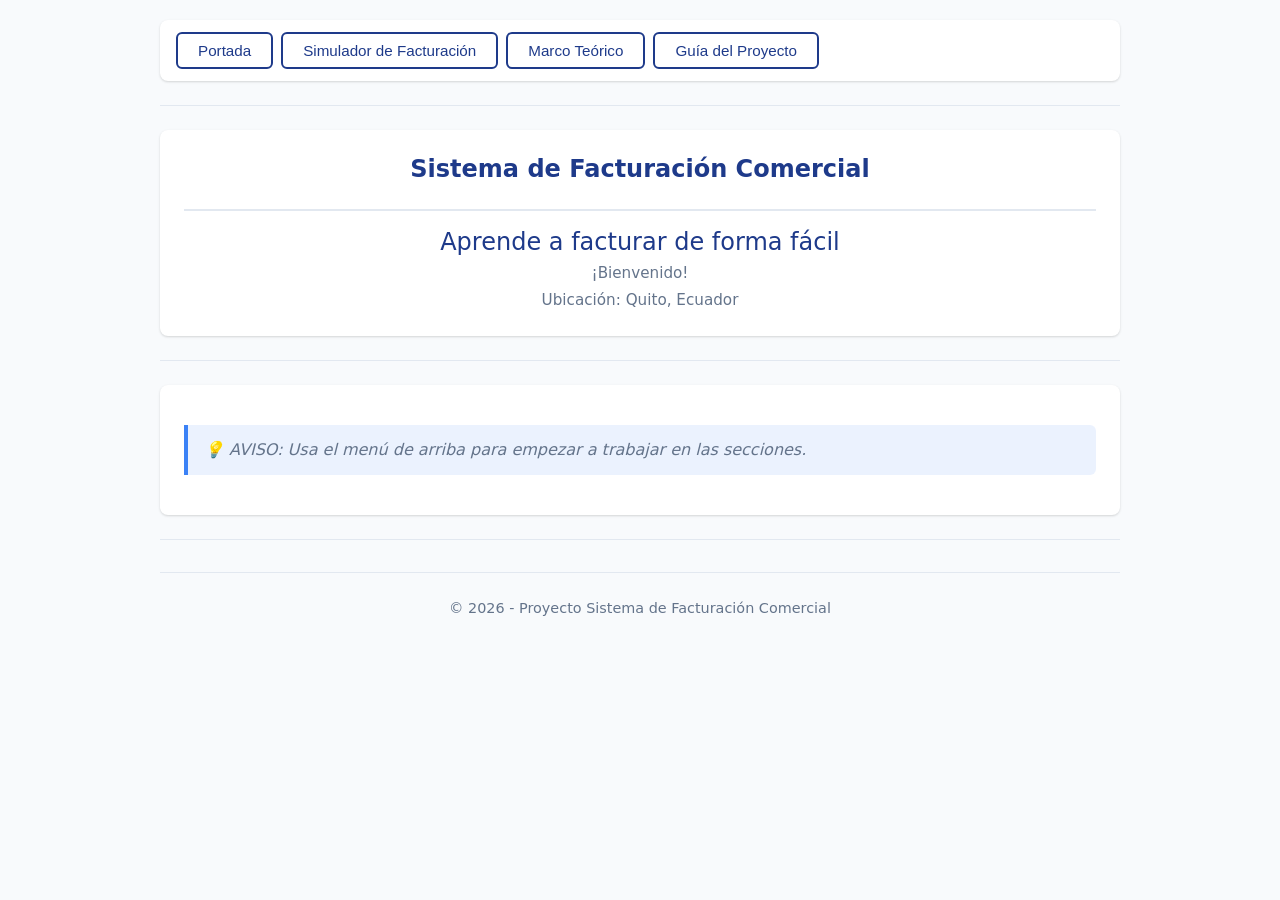
<file: lab/index.html>
<!-- index.html -->
<!DOCTYPE html>
<html lang="es">
    <head>
        <meta charset="UTF-8">
        <title>Portada - Sistema de Facturación Comercial</title>
        <link rel="stylesheet" href="styles.css">
    </head>
    <body>
        <!-- Este menú se repite en todas las páginas para poder movernos entre ellas -->
        <nav>
            <a href="index.html"><button>Portada</button></a>
            <a href="01-facturacion/01-facturacion.html"><button>Simulador de Facturación</button></a>
            <a href="02-marcoTeorico/02-marcoTeorico.html"><button>Marco Teórico</button></a>
            <a href="03-guia/03-guia.html"><button>Guía del Proyecto</button></a>
        </nav>
        <hr> <!-- Línea divisoria -->

        <!-- ==================== ENCABEZADO DE BIENVENIDA ==================== -->
        <header>
            <h1>Sistema de Facturación Comercial</h1>
            <h3>
                Aprende a facturar de forma fácil
                <span class="subtitulo-home">¡Bienvenido!</span>
            </h3>
            <p>Ubicación: Quito, Ecuador</p>
        </header>
        <hr>

        <!-- ==================== CONTENIDO PRINCIPAL (RESUMEN) ==================== -->
        <main>
            <p><em>💡 AVISO: Usa el menú de arriba para empezar a trabajar en las secciones.</em></p>
        </main>
        <hr>

        <!-- ==================== PIE DE PÁGINA ==================== -->
        <footer>
            <p>© 2026 - Proyecto Sistema de Facturación Comercial</p>
        </footer>

    </body>
</html>
</file>
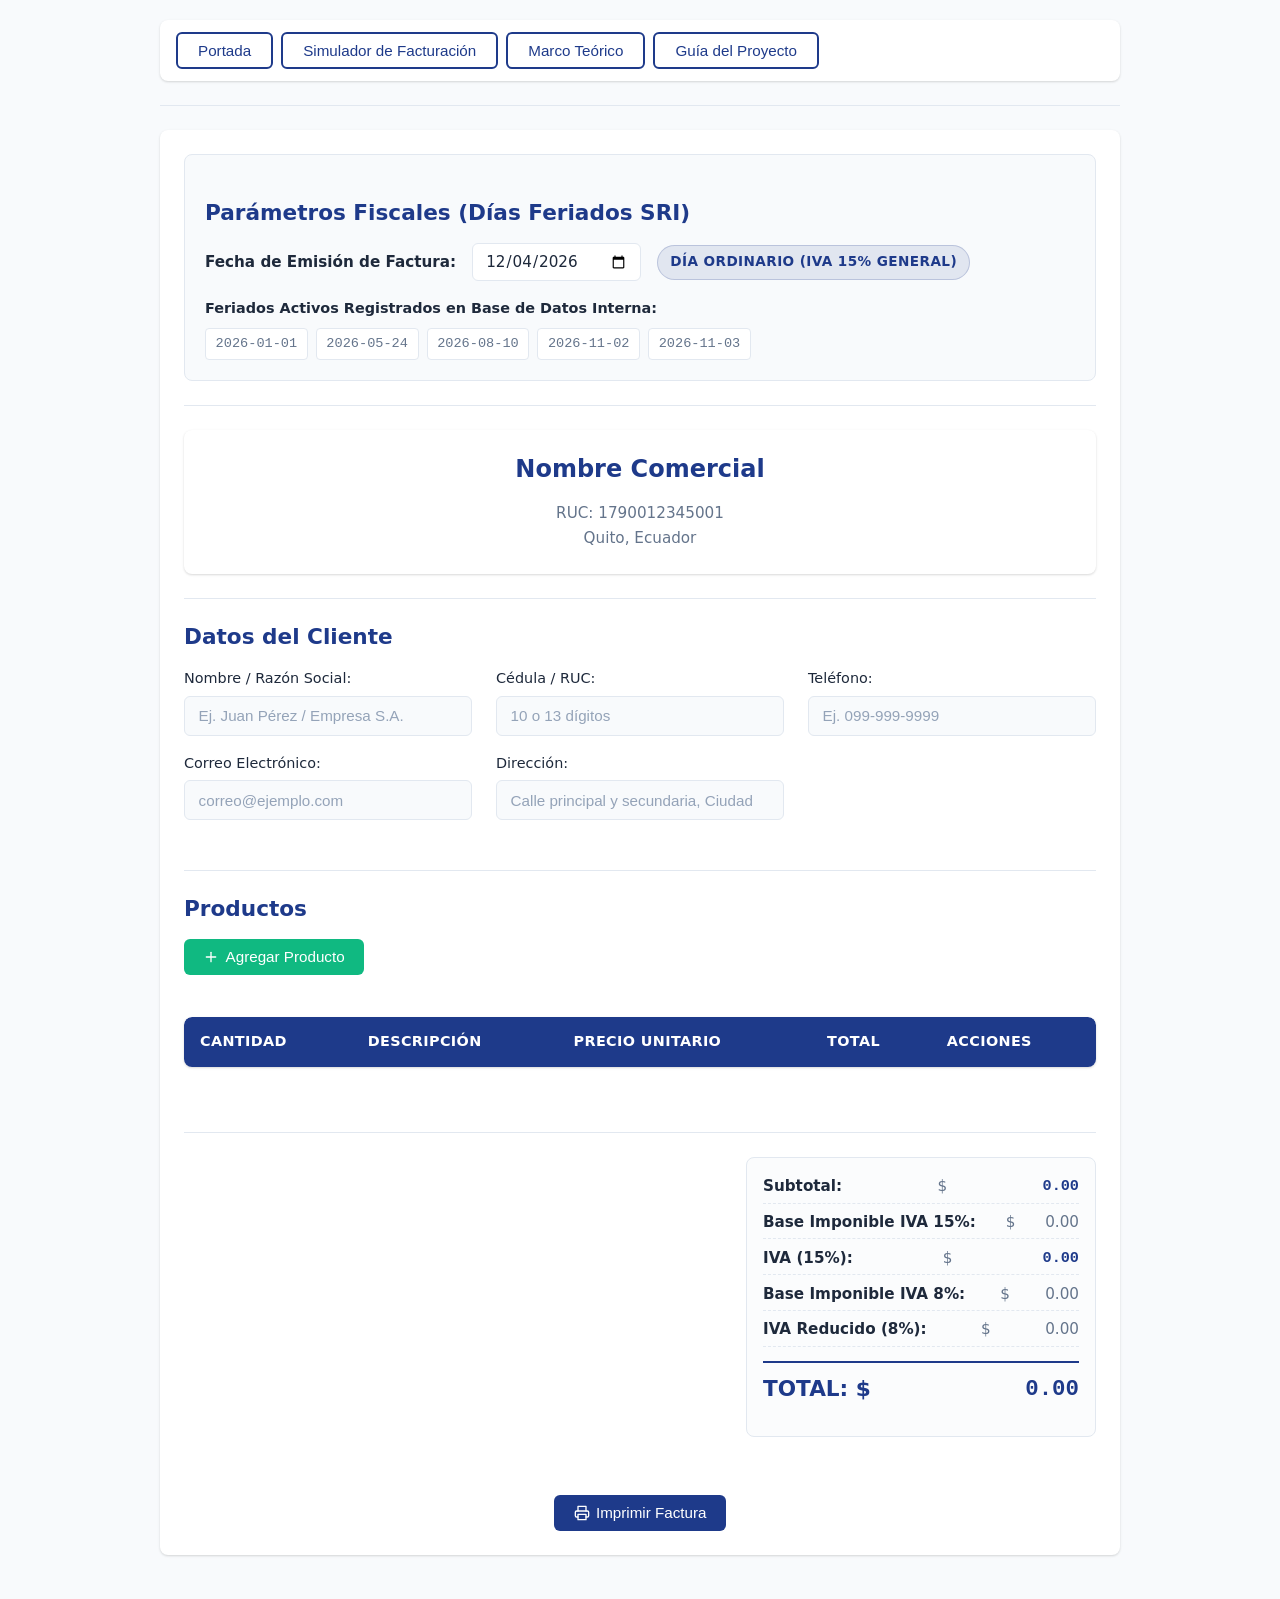
<file: lab/01-facturacion/01-facturacion.html>
<!DOCTYPE html>
<html lang="es">
<head>
    <meta charset="UTF-8">
    <meta name="viewport" content="width=device-width, initial-scale=1.0">
    <title>Factura Comercial - Simulador</title>
    <link rel="stylesheet" href="../styles.css" media="all">
    <link rel="stylesheet" href="01-facturacion.css" media="all">
</head>
<body>

    <nav>
        <a href="../index.html"><button>Portada</button></a>
        <a href="../01-facturacion/01-facturacion.html"><button>Simulador de Facturación</button></a>
        <a href="../02-marcoTeorico/02-marcoTeorico.html"><button>Marco Teórico</button></a>
        <a href="../03-guia/03-guia.html"><button>Guía del Proyecto</button></a>
    </nav>
    <hr> <main>
        <section class="panel-auxiliar">
            <h2>Parámetros Fiscales (Días Feriados SRI)</h2>
            <div class="panel-control-fecha">
                <label for="fechaFactura">Fecha de Emisión de Factura: </label>
                <input type="date" id="fechaFactura" onchange="evaluarEstadoFiscal()">
                <span id="badgeFeriado" class="badge badge-ordinario">Día Ordinario (IVA 15%)</span>
            </div>
            <div class="panel-fechas-registro">
                <strong>Feriados Activos Registrados en Base de Datos Interna:</strong>
                <div id="listaFeriadosVisual" class="tags-feriados"></div>
            </div>
        </section>

        <hr>

        <header>
            <h1>Nombre Comercial</h1>
            <p>RUC: 1790012345001</p>
            <p>Quito, Ecuador</p>
        </header>
        <hr>
        
        <section>
            <h2>Datos del Cliente</h2>
            <form id="formularioCliente"> 
                
                <div>
                    <label for="nombreCliente">Nombre / Razón Social: </label>
                    <input type="text" id="nombreCliente" placeholder="Ej. Juan Pérez / Empresa S.A.">
                </div>
                
                <div>
                    <label for="cedulaCliente">Cédula / RUC: </label>
                    <input 
                        type="text" 
                        id="cedulaCliente" 
                        placeholder="10 o 13 dígitos" 
                        maxlength="13"
                        oninput="this.value = this.value.replace(/\D/g, '')"
                    >
                </div>

                <div>
                    <label for="telefonoCliente">Teléfono: </label>
                    <input 
                        type="tel" 
                        id="telefonoCliente" 
                        placeholder="Ej. 099-999-9999"
                        pattern="[0-9]{3}-[0-9]{3}-[0-9]{4}" 
                        maxlength="11"
                        title="El formato correcto debe ser: 099-999-9999"
                        oninput="this.value = this.value.replace(/\D/g, '')"
                        required>
                </div>

                <div>
                    <label for="emailCliente">Correo Electrónico: </label>
                    <input type="email" id="emailCliente" placeholder="correo@ejemplo.com">
                </div>

                <div class="direccion-bloque">
                    <label for="direccionCliente">Dirección: </label>
                    <input type="text" id="direccionCliente" placeholder="Calle principal y secundaria, Ciudad">
                </div>
                
            </form>  
        </section>
        <br>
        <hr> 
        
        <section>
            <h2>Productos</h2>
            <button onclick="agregarProducto()">
                <svg xmlns="http://www.w3.org/2000/svg" width="16" height="16" viewBox="0 0 24 24" fill="none" stroke="currentColor" stroke-width="2" stroke-linecap="round" stroke-linejoin="round">
                    <line x1="12" y1="5" x2="12" y2="19"/><line x1="5" y1="12" x2="19" y2="12"/>
                </svg>
                Agregar Producto
            </button>
            <br><br>

            <table>
                <thead>
                    <tr>
                        <th>Cantidad</th>
                        <th>Descripción</th>
                        <th>Precio Unitario</th>
                        <th>Total</th>
                        <th>Acciones</th>
                    </tr>
                </thead>
                <tbody id="cuerpoTabla">
                    </tbody>
            </table>
        </section>
        <br>
        <hr>

        <section class="contenedor-totales">
            <p>
                <strong>Subtotal:</strong> $<span id="subtotal">0.00</span>
            </p>
            <p>
                <strong>Base Imponible IVA 15%:</strong> $<span id="base15">0.00</span>
            </p>
            <p>
                <strong>IVA (15%):</strong> $<span id="iva">0.00</span>
            </p>
            <p class="desglose-iva8">
                <strong>Base Imponible IVA 8%:</strong> $<span id="base8">0.00</span>
            </p>
            <p class="desglose-iva8">
                <strong>IVA Reducido (8%):</strong> $<span id="iva8">0.00</span>
            </p>
            <h3>
                TOTAL: $<span id="totalFinal">0.00</span>
            </h3>
        </section>
        <br>

        <button type="button" class="btn-imprimir" onclick="imprimirFactura()">
            <svg xmlns="http://www.w3.org/2000/svg" width="16" height="16" viewBox="0 0 24 24" fill="none" stroke="currentColor" stroke-width="2" stroke-linecap="round" stroke-linejoin="round">
                <polyline points="6 9 6 2 18 2 18 9"/>
                <path d="M6 18H4a2 2 0 0 1-2-2v-5a2 2 0 0 1 2-2h16a2 2 0 0 1 2 2v5a2 2 0 0 1-2 2h-2"/>
                <rect x="6" y="14" width="12" height="8"/>
            </svg>
            Imprimir Factura
        </button>
    </main>

    <script src="01-facturacion.js"></script>
</body>
</html>
</file>
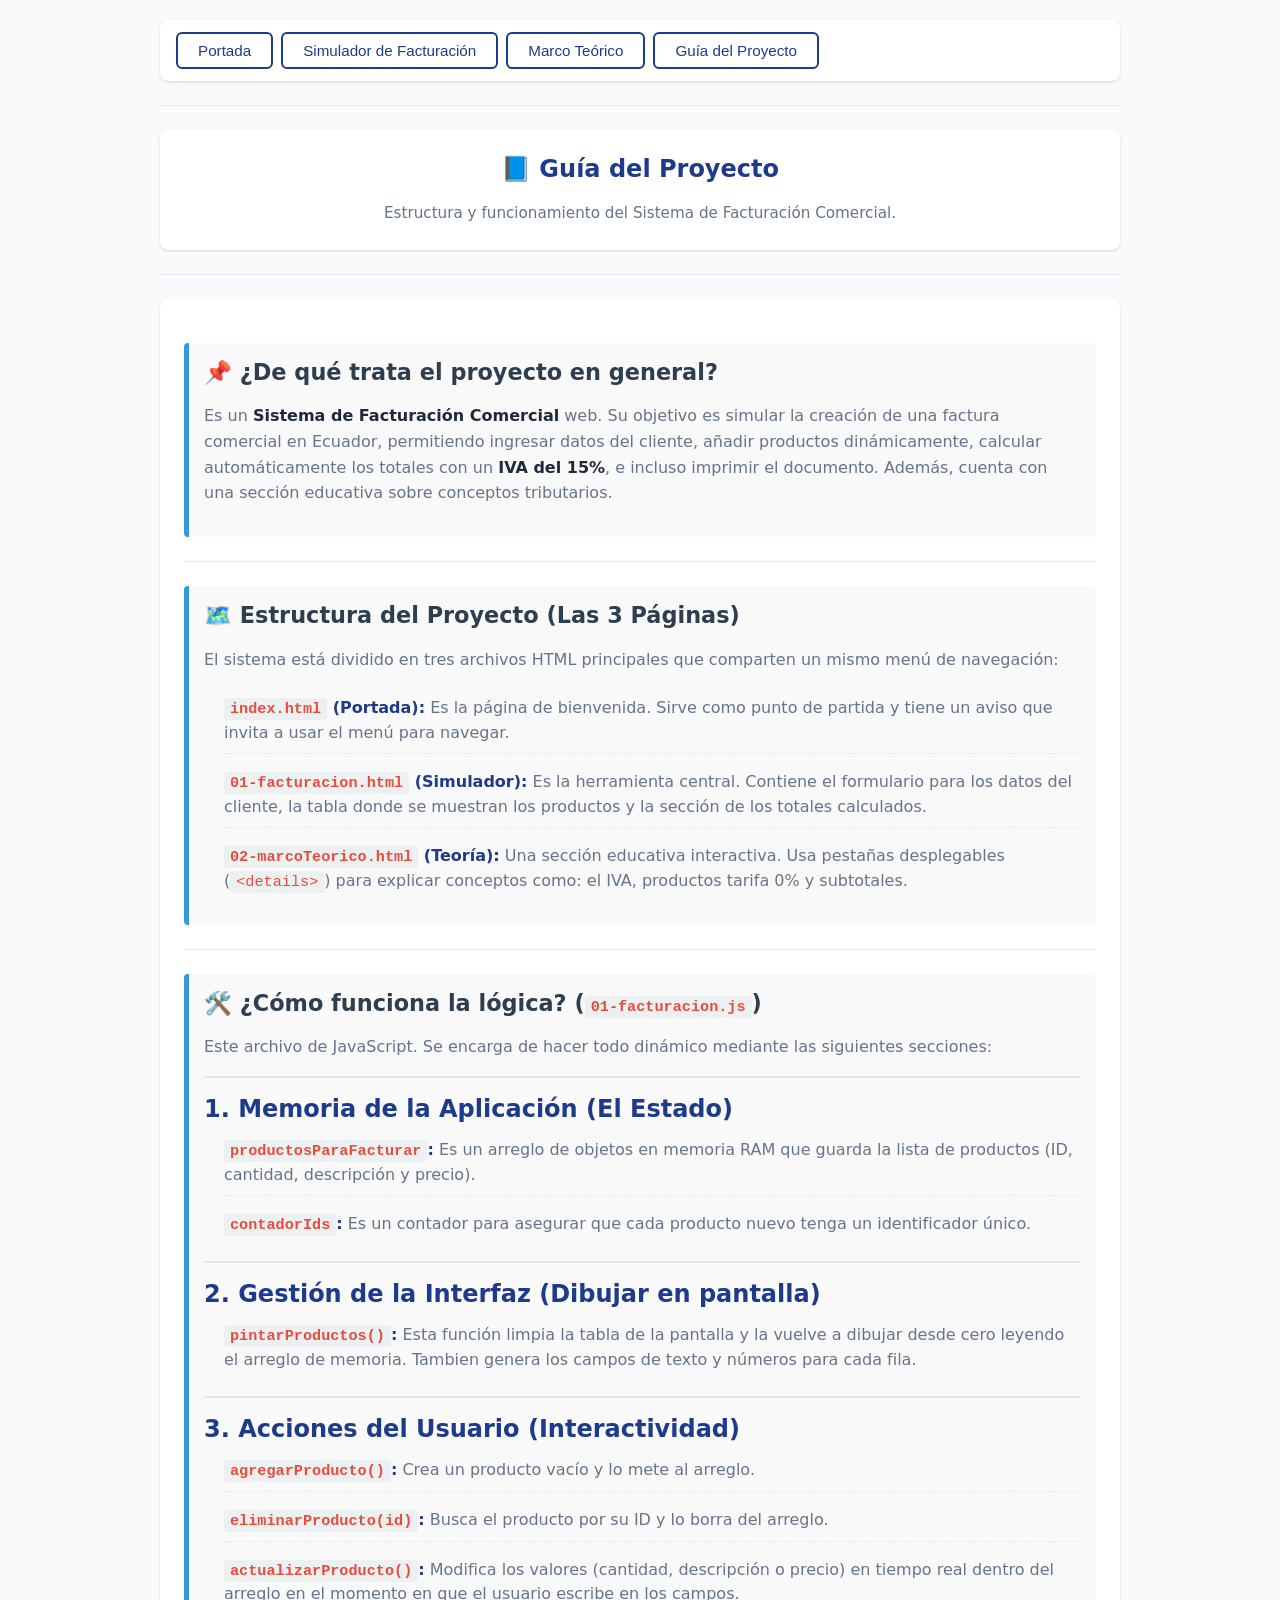
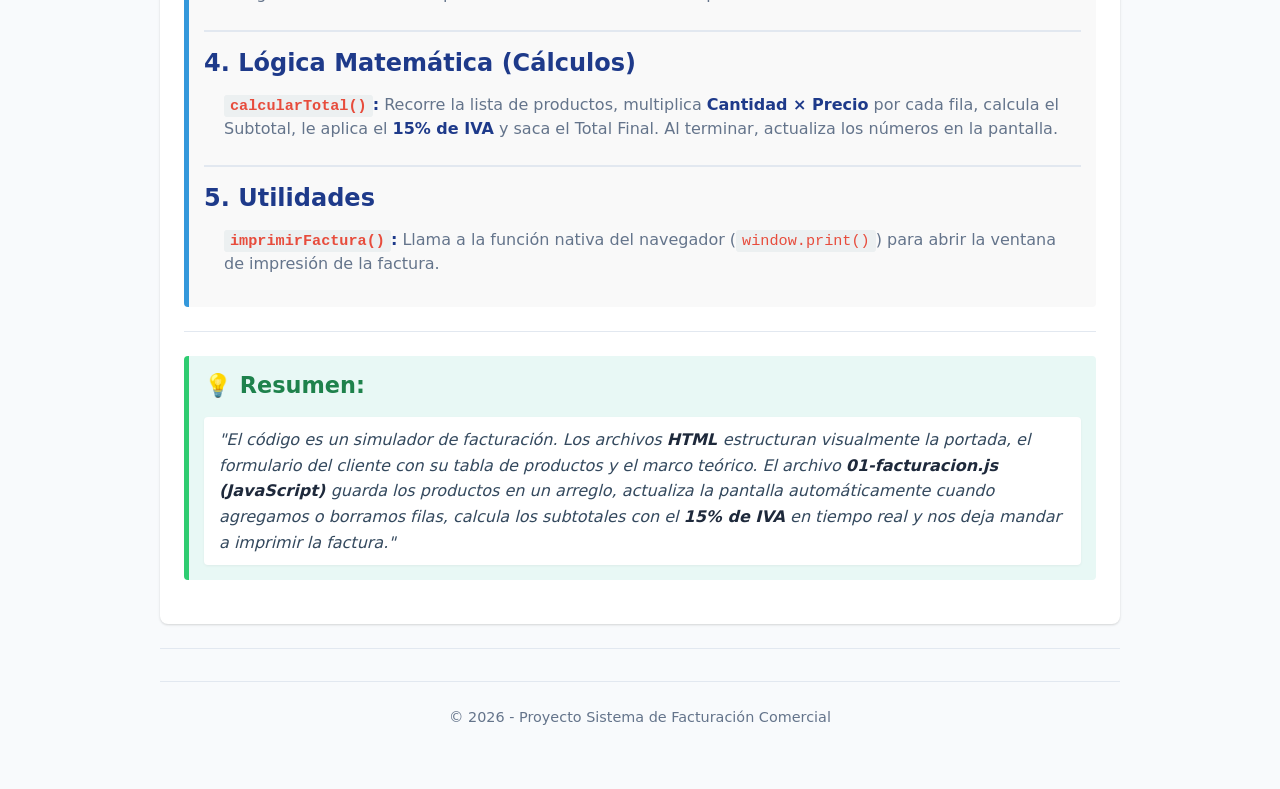
<file: lab/03-guia/03-guia.html>
<!-- 03-guia.html -->
<!DOCTYPE html>
<html lang="es">
<head>
    <meta charset="UTF-8">
    <meta name="viewport" content="width=device-width, initial-scale=1.0">
    <title>Acerca del Proyecto - Guía Técnica</title>
    <!-- Los estilos están separados en su propia hoja de cálculo externa -->
    <link rel="stylesheet" href="../styles.css">
    <link rel="stylesheet" href="03-guia.css">
</head>
<body>

    <!-- Menú de navegación -->
    <nav>
        <a href="../index.html"><button>Portada</button></a>
        <a href="../01-facturacion/01-facturacion.html"><button>Simulador de Facturación</button></a>
        <a href="../02-marcoTeorico/02-marcoTeorico.html"><button>Marco Teórico</button></a>
        <a href="../03-guia/03-guia.html"><button>Guía del Proyecto</button></a>
    </nav>
    <hr>

    <header>
        <h1>📘 Guía del Proyecto</h1>
        <p>Estructura y funcionamiento del Sistema de Facturación Comercial.</p>
    </header>
    <hr>

    <main>
        <!-- SECCIÓN 1: RESUMEN GENERAL -->
        <section class="guia-seccion">
            <h2>📌 ¿De qué trata el proyecto en general?</h2>
            <p>
                Es un <strong>Sistema de Facturación Comercial</strong> web. 
                Su objetivo es simular la creación de una factura comercial en Ecuador, 
                permitiendo ingresar datos del cliente, añadir productos dinámicamente, 
                calcular automáticamente los totales con un <strong>IVA del 15%</strong>, 
                e incluso imprimir el documento. 
                Además, cuenta con una sección educativa sobre conceptos tributarios.
            </p>
        </section>
        <hr>

        <!-- SECCIÓN 2: LAS PÁGINAS -->
        <section class="guia-seccion">
            <h2>🗺️ Estructura del Proyecto (Las 3 Páginas)</h2>
            <p>
                El sistema está dividido en tres archivos HTML principales que comparten un mismo menú de navegación:
            </p>
            <ul>
                <li><strong><code>index.html</code> (Portada):</strong> 
                    Es la página de bienvenida. 
                    Sirve como punto de partida y tiene un aviso que invita a usar el menú para navegar.
                </li>
                <li><strong><code>01-facturacion.html</code> (Simulador):</strong> 
                    Es la herramienta central. 
                    Contiene el formulario para los datos del cliente, 
                    la tabla donde se muestran los productos 
                    y la sección de los totales calculados.
                </li>
                <li><strong><code>02-marcoTeorico.html</code> (Teoría):</strong> 
                    Una sección educativa interactiva. 
                    Usa pestañas desplegables (<code>&lt;details&gt;</code>) para explicar conceptos como: 
                        el IVA, 
                        productos tarifa 0% 
                        y subtotales.
                    </li>
            </ul>
        </section>
        <hr>

        <!-- SECCIÓN 3: JAVASCRIPT -->
        <section class="guia-seccion">
            <h2>🛠️ ¿Cómo funciona la lógica? (<code>01-facturacion.js</code>)</h2>
            <p>
                Este archivo de JavaScript. 
                Se encarga de hacer todo dinámico mediante las siguientes secciones:
            </p>

            <h3>1. Memoria de la Aplicación (El Estado)</h3>
            <ul>
                <li><strong><code>productosParaFacturar</code>:</strong> 
                    Es un arreglo de objetos en memoria RAM que guarda la lista de productos 
                    (ID, cantidad, descripción y precio).
                </li>
                <li><strong><code>contadorIds</code>:</strong> 
                    Es un contador para asegurar que cada producto nuevo tenga un identificador único.
                </li>
            </ul>

            <h3>2. Gestión de la Interfaz (Dibujar en pantalla)</h3>
            <ul>
                <li><strong><code>pintarProductos()</code>:</strong> 
                    Esta función limpia la tabla de la pantalla 
                    y la vuelve a dibujar desde cero leyendo el arreglo de memoria. 
                    Tambien genera los campos de texto y números para cada fila.
                </li>
            </ul>

            <h3>3. Acciones del Usuario (Interactividad)</h3>
            <ul>
                <li><strong><code>agregarProducto()</code>:</strong> 
                    Crea un producto vacío y lo mete al arreglo.
                </li>
                <li><strong><code>eliminarProducto(id)</code>:</strong> 
                    Busca el producto por su ID y lo borra del arreglo.
                </li>
                <li><strong><code>actualizarProducto()</code>:</strong> 
                    Modifica los valores (cantidad, descripción o precio) 
                    en tiempo real dentro del arreglo 
                    en el momento en que el usuario escribe en los campos.
                </li>
            </ul>

            <h3>4. Lógica Matemática (Cálculos)</h3>
            <ul>
                <li><strong><code>calcularTotal()</code>:</strong> 
                    Recorre la lista de productos, 
                    multiplica <strong>Cantidad × Precio</strong> por cada fila, 
                    calcula el Subtotal, 
                    le aplica el <strong>15% de IVA</strong> 
                    y saca el Total Final. 
                    Al terminar, actualiza los números en la pantalla.
                </li>
            </ul>

            <h3>5. Utilidades</h3>
            <ul>
                <li><strong><code>imprimirFactura()</code>:</strong> 
                    Llama a la función nativa del navegador 
                    (<code>window.print()</code>) 
                    para abrir la ventana de impresión de la factura.
                </li>
            </ul>
        </section>
        <hr>

        <!-- SECCIÓN 4: RESUMEN EXPOSICIÓN -->
        <section class="guia-seccion resumen-exposicion">
            <h2>💡 Resumen: </h2>
            <blockquote>
                "El código es un simulador de facturación. 
                Los archivos 
                <strong>
                    HTML
                </strong> 
                estructuran visualmente la portada, 
                el formulario del cliente con su tabla de productos 
                y el marco teórico. 
                El archivo
                <strong>
                    01-facturacion.js (JavaScript)
                </strong> 
                guarda los productos en un arreglo, 
                actualiza la pantalla automáticamente cuando agregamos o borramos filas, 
                calcula los subtotales con el <strong>15% de IVA</strong> en tiempo real 
                y nos deja mandar a imprimir la factura."
            </blockquote>
        </section>
    </main>
    <hr>

    <footer>
        <p>© 2026 - Proyecto Sistema de Facturación Comercial</p>
    </footer>

</body>
</html>
</file>
<file: lab/styles.css>
/* ============================================================
   SYSTEM STYLES - SISTEMA DE FACTURACIÓN COMERCIAL (ECUADOR)
   Diseñado con CSS3 Moderno - Enfoque Corporativo y Profesional
   ============================================================ */

/* ============================================================
   1. VARIABLES CSS Y CONFIGURACIÓN GLOBAL
   ============================================================ */
:root {
    /* Paleta de Colores Corporativos */
    --color-primario: #1e3a8a;          /* Azul corporativo profundo */
    --color-primario-hover: #172554;    /* Azul más oscuro para hover */
    --color-secundario: #10b981;        /* Verde esmeralda para acciones positivas */
    --color-peligro: #ef4444;           /* Rojo suave para eliminar */
    --color-peligro-hover: #dc2626;     /* Rojo más intenso para hover */
    
    /* Fondos y Superficies */
    --fondo-app: #f8fafc;               /* Gris ultra claro para el fondo general */
    --fondo-contenedor: #ffffff;        /* Blanco puro para tarjetas y contenedores */
    --borde-suave: #e2e8f0;             /* Gris claro para bordes sutiles */
    
    /* Tipografía y Colores de Texto */
    --texto-principal: #1e293b;         /* Gris azulado oscuro para texto principal */
    --texto-secundario: #64748b;        /* Gris medio para texto secundario */
    --texto-blanco: #ffffff;            /* Blanco para texto sobre fondos oscuros */
    --placeholder: #94a3b8;             /* Gris tenue para placeholders */
    
    /* Sombras y Bordes */
    --sombra-suave: 0 1px 3px rgba(0, 0, 0, 0.1), 0 1px 2px rgba(0, 0, 0, 0.06);
    --sombra-elevada: 0 4px 6px -1px rgba(0, 0, 0, 0.1), 0 2px 4px -1px rgba(0, 0, 0, 0.06);
    --border-radius: 8px;               /* Bordes suavizados */
    
    /* Transiciones */
    --transicion-suave: all 0.2s ease-in-out;
}

/* ============================================================
   2. RESET Y ESTILOS BASE
   ============================================================ */
*, *::before, *::after {
    box-sizing: border-box;
    margin: 0;
    padding: 0;
}

body {
    font-family: system-ui, -apple-system, "Segoe UI", Roboto, "Helvetica Neue", Arial, sans-serif;
    background-color: var(--fondo-app);
    color: var(--texto-principal);
    line-height: 1.6;
    max-width: 1000px;
    margin: 0 auto;
    padding: 20px;
    -webkit-font-smoothing: antialiased;
    -moz-osx-font-smoothing: grayscale;
}

/* ============================================================
   3. ENCABEZADOS Y TEXTOS
   ============================================================ */
h1, h2, h3, h4, h5, h6 {
    color: var(--color-primario);
    font-weight: 600;
    line-height: 1.3;
    margin-bottom: 0.75em;
}

h1 {
    font-size: 1.75rem;
    border-bottom: 2px solid var(--borde-suave);
    padding-bottom: 0.5rem;
}

h2 {
    font-size: 1.35rem;
    margin-top: 1.5rem;
}

h3 {
    font-size: 1.15rem;
}

p {
    margin-bottom: 1rem;
    color: var(--texto-secundario);
}

strong {
    color: var(--texto-principal);
    font-weight: 600;
}

em {
    color: var(--texto-secundario);
    font-style: italic;
}

/* ============================================================
   4. LÍNEAS DIVISORIAS (HR) - ESTILO REFINADO
   ============================================================ */
hr {
    border: none;
    border-top: 1px solid var(--borde-suave);
    margin: 1.5rem 0;
    width: 100%;
}

/* ============================================================
   5. MENÚ DE NAVEGACIÓN - BARRA DE HERRAMIENTAS MODERNA
   ============================================================ */
nav {
    background: var(--fondo-contenedor);
    padding: 0.75rem 1rem;
    border-radius: var(--border-radius);
    box-shadow: var(--sombra-suave);
    margin-bottom: 1.5rem;
    display: flex;
    flex-wrap: wrap;
    gap: 0.5rem;
    align-items: center;
}

nav a {
    text-decoration: none;
    display: inline-block;
}

nav button {
    background: transparent;
    color: var(--color-primario);
    border: 2px solid var(--color-primario);
    padding: 0.5rem 1.25rem;
    border-radius: 6px;
    font-weight: 500;
    font-size: 0.95rem;
    cursor: pointer;
    transition: var(--transicion-suave);
}

nav button:hover {
    background: var(--color-primario);
    color: var(--texto-blanco);
    transform: translateY(-1px);
    box-shadow: var(--sombra-suave);
}

nav button:active {
    transform: translateY(0);
}

/* Botón activo (página actual) - se puede añadir clase .active vía JS si se desea */
nav button.active,
nav a[href*="index.html"] button:where([href*="index.html"]:not(:hover)) {
    background: var(--color-primario);
    color: var(--texto-blanco);
}

/* ============================================================
   6. ENCABEZADO PRINCIPAL (HEADER)
   ============================================================ */
header {
    background: var(--fondo-contenedor);
    padding: 1.5rem;
    border-radius: var(--border-radius);
    box-shadow: var(--sombra-suave);
    margin-bottom: 1.5rem;
    text-align: center;
}

header h1 {
    border: none;
    margin-bottom: 0.5rem;
    font-size: 1.5rem;
}

header h3 {
    color: var(--texto-secundario);
    font-weight: 400;
    margin: 0.25rem 0;
}

header p {
    margin: 0;
    font-size: 0.95rem;
}

/* ============================================================
   7. CONTENIDO PRINCIPAL (MAIN)
   ============================================================ */
main {
    background: var(--fondo-contenedor);
    padding: 1.5rem;
    border-radius: var(--border-radius);
    box-shadow: var(--sombra-suave);
    margin-bottom: 1.5rem;
}

main ul {
    list-style: none;
    padding-left: 0;
}

main li {
    padding: 0.5rem 0;
    border-bottom: 1px dashed var(--borde-suave);
    color: var(--texto-secundario);
}

main li:last-child {
    border-bottom: none;
}

main li strong {
    color: var(--color-primario);
}

/* ============================================================
   8. FORMULARIO DE CLIENTES - DISEÑO GRID LIMPIO
   ============================================================ */
#formularioCliente {
    display: grid;
    grid-template-columns: repeat(auto-fit, minmax(280px, 1fr));
    gap: 1rem 1.5rem;
    margin-top: 1rem;
}

#formularioCliente label {
    font-weight: 500;
    color: var(--texto-principal);
    font-size: 0.9rem;
    display: block;
    margin-bottom: 0.35rem;
}

#formularioCliente input {
    width: 100%;
    padding: 0.65rem 0.85rem;
    border: 1px solid var(--borde-suave);
    border-radius: 6px;
    font-size: 0.95rem;
    color: var(--texto-principal);
    background: var(--fondo-app);
    transition: var(--transicion-suave);
}

#formularioCliente input::placeholder {
    color: var(--placeholder);
    opacity: 1;
}

#formularioCliente input:hover {
    border-color: var(--color-primario);
}

#formularioCliente input:focus {
    outline: none;
    border-color: var(--color-primario);
    background: var(--fondo-contenedor);
    box-shadow: 0 0 0 3px rgba(37, 99, 235, 0.15);
}

/* ============================================================
   9. BOTONES DE ACCIÓN (AGREGAR, ELIMINAR, IMPRIMIR)
   ============================================================ */
button[type="button"],
button[onclick] {
    padding: 0.6rem 1.2rem;
    border: none;
    border-radius: 6px;
    font-weight: 500;
    font-size: 0.95rem;
    cursor: pointer;
    transition: var(--transicion-suave);
    display: inline-flex;
    align-items: center;
    gap: 0.4rem;
}

/* Botón primario - Agregar Producto */
button[onclick*="agregarProducto"] {
    background: var(--color-secundario);
    color: var(--texto-blanco);
}

button[onclick*="agregarProducto"]:hover {
    background: #059669;
    transform: translateY(-1px);
    box-shadow: var(--sombra-suave);
}

/* Botón de peligro - Eliminar */
button[onclick*="eliminar"] {
    background: var(--color-peligro);
    color: var(--texto-blanco);
    padding: 0.4rem 0.8rem;
    font-size: 0.85rem;
}

button[onclick*="eliminar"]:hover {
    background: var(--color-peligro-hover);
}

/* Botón de imprimir */
button[onclick*="imprimirFactura"] {
    background: var(--color-primario);
    color: var(--texto-blanco);
    margin-top: 0.5rem;
}

button[onclick*="imprimirFactura"]:hover {
    background: var(--color-primario-hover);
    transform: translateY(-1px);
    box-shadow: var(--sombra-suave);
}

/* ============================================================
   10. TABLA DE PRODUCTOS - DISEÑO PROFESIONAL
   ============================================================ */
table {
    width: 100%;
    border-collapse: collapse;
    margin: 1rem 0;
    background: var(--fondo-contenedor);
    border-radius: var(--border-radius);
    overflow: hidden;
    box-shadow: var(--sombra-suave);
}

thead {
    background: var(--color-primario);
    color: var(--texto-blanco);
}

th {
    padding: 0.85rem 1rem;
    text-align: left;
    font-weight: 600;
    font-size: 0.9rem;
    text-transform: uppercase;
    letter-spacing: 0.025em;
}

th:first-child {
    border-top-left-radius: var(--border-radius);
}

th:last-child {
    border-top-right-radius: var(--border-radius);
}

tbody tr {
    border-bottom: 1px solid var(--borde-suave);
    transition: background-color 0.15s ease;
}

/* Zebra striping sutil */
tbody tr:nth-of-type(even) {
    background-color: rgba(248, 250, 252, 0.5);
}

tbody tr:hover {
    background-color: rgba(37, 99, 235, 0.04);
}

tbody tr:last-child {
    border-bottom: none;
}

td {
    padding: 0.75rem 1rem;
    vertical-align: middle;
    color: var(--texto-principal);
    font-size: 0.95rem;
}

/* Inputs integrados dentro de la tabla - sin bordes visibles */
td input {
    width: 100%;
    padding: 0.5rem 0.65rem;
    border: 1px solid transparent;
    border-radius: 4px;
    background: transparent;
    font-size: 0.95rem;
    color: var(--texto-principal);
    transition: var(--transicion-suave);
}

td input::placeholder {
    color: var(--placeholder);
    font-size: 0.9rem;
}

td input:hover {
    border-color: var(--borde-suave);
    background: var(--fondo-app);
}

td input:focus {
    outline: none;
    border-color: var(--color-primario);
    background: var(--fondo-contenedor);
    box-shadow: 0 0 0 2px rgba(37, 99, 235, 0.1);
}

/* Celdas de texto total (span) */
td span[id^="total-fila"] {
    font-weight: 600;
    color: var(--color-primario);
    font-family: monospace;
    font-size: 1rem;
}

/* Celda de acciones */
td:last-child {
    text-align: center;
    min-width: 120px;
}

/* Columnas con ancho específico */
tbody td:nth-child(1) { /* Cantidad */
    width: 10%;
    text-align: center;
}
tbody td:nth-child(2) { /* Descripción */
    width: 45%;
}
tbody td:nth-child(3) { /* Precio */
    width: 15%;
    text-align: right;
}
tbody td:nth-child(4) { /* Total fila */
    width: 15%;
    text-align: right;
}

/* ============================================================
   11. SECCIÓN DE TOTALES - ALINEACIÓN DERECHA Y DESTACADO
   ============================================================ */
main > p strong,
main h3 strong {
    color: var(--texto-principal);
}

/* Contenedor para alinear totales a la derecha */
main > p[id^="subtotal"],
main > p[id^="iva"],
main > h3 {
    text-align: right;
    margin: 0.25rem 0;
    padding: 0.25rem 0;
}

#subtotal,
#iva,
#totalFinal {
    font-family: monospace;
    font-weight: 700;
    color: var(--color-primario);
}

/* TOTAL FINAL destacado */
h3 {
    margin-top: 1rem !important;
    font-size: 1.5rem !important;
    color: var(--color-primario) !important;
    border-top: 2px solid var(--borde-suave);
    padding-top: 1rem;
}

h3 #totalFinal {
    font-size: 1.4rem;
    color: var(--color-primario);
}

/* ============================================================
   12. PIE DE PÁGINA (FOOTER)
   ============================================================ */
footer {
    text-align: center;
    padding: 1.5rem;
    color: var(--texto-secundario);
    font-size: 0.9rem;
    border-top: 1px solid var(--borde-suave);
    margin-top: 2rem;
}

/* ============================================================
   13. UTILIDADES Y DETALLES ADICIONALES
   ============================================================ */
/* Aviso informativo */
main p em {
    display: block;
    padding: 0.75rem 1rem;
    background: rgba(59, 130, 246, 0.1);
    border-left: 4px solid #3b82f6;
    border-radius: 0 6px 6px 0;
    margin-top: 1rem;
}

/* Responsive básico para móviles */
@media (max-width: 768px) {
    body {
        padding: 12px;
    }
    
    nav {
        flex-direction: column;
        align-items: stretch;
    }
    
    nav button {
        width: 100%;
        justify-content: center;
    }
    
    #formularioCliente {
        grid-template-columns: 1fr;
    }
    
    /* Tabla con scroll horizontal en móviles */
    .table-container {
        overflow-x: auto;
        -webkit-overflow-scrolling: touch;
    }
    
    table {
        font-size: 0.9rem;
    }
    
    th, td {
        padding: 0.6rem 0.75rem;
    }
    
    /* Totales centrados en móvil */
    main > p[id^="subtotal"],
    main > p[id^="iva"],
    main > h3 {
        text-align: center;
    }
}

/* ============================================================
   14. REGLAS DE IMPRESIÓN - @media print (CRÍTICO)
   ============================================================ */
@media print {
    /* Reset de estilos para impresión limpia */
    body {
        background: #ffffff !important;
        color: #000000 !important;
        max-width: none !important;
        margin: 0 !important;
        padding: 0 !important;
        font-size: 11pt;
        line-height: 1.4;
    }
    
    /* OCULTAR elementos de navegación y controles */
    nav,
    button,
    [onclick*="agregarProducto"],
    [onclick*="eliminar"],
    [onclick*="imprimirFactura"],
    footer {
        display: none !important;
    }
    
    /* Ajustar contenedores para papel */
    header, main {
        box-shadow: none !important;
        border: none !important;
        padding: 0 !important;
        margin: 0 !important;
        background: transparent !important;
        border-radius: 0 !important;
    }
    
    /* Encabezado de factura optimizado para impresión */
    header h1 {
        font-size: 18pt;
        border-bottom: 2px solid #000;
        padding-bottom: 8pt;
        margin-bottom: 8pt;
        color: #000 !important;
    }
    
    header h3,
    header p {
        color: #333 !important;
        font-size: 10pt;
        margin: 2pt 0;
    }
    
    /* Formulario: mostrar solo datos, sin estilos de input */
    #formularioCliente {
        display: grid;
        grid-template-columns: 1fr 1fr;
        gap: 4pt 20pt;
        margin: 10pt 0;
    }
    
    #formularioCliente label {
        font-weight: bold;
        color: #000;
        font-size: 9pt;
    }
    
    #formularioCliente input {
        border: none !important;
        background: transparent !important;
        padding: 0 !important;
        color: #000 !important;
        font-size: 10pt;
    }
    
    /* Tabla optimizada para impresión */
    table {
        width: 100% !important;
        border-collapse: collapse;
        margin: 15pt 0;
        box-shadow: none !important;
    }
    
    thead {
        background: #f1f5f9 !important;
        color: #000 !important;
        -webkit-print-color-adjust: exact;
        print-color-adjust: exact;
    }
    
    th {
        border-bottom: 2px solid #000;
        padding: 6pt 8pt;
        font-size: 9pt;
        color: #000 !important;
    }
    
    tbody tr {
        border-bottom: 1px solid #ccc;
    }
    
    td {
        padding: 5pt 8pt;
        border: none;
        color: #000 !important;
    }
    
    td input {
        border: none !important;
        background: transparent !important;
        padding: 0 !important;
        color: #000 !important;
    }
    
    /* Totales: alineación derecha y destacados */
    main > p,
    main h3 {
        text-align: right !important;
        margin: 3pt 0;
        padding: 0;
    }
    
    #subtotal,
    #iva,
    #totalFinal {
        color: #000 !important;
        font-weight: bold;
        font-family: monospace;
    }
    
    h3 {
        font-size: 14pt !important;
        margin-top: 10pt !important;
        border-top: 2px solid #000;
        padding-top: 8pt;
    }
    
    /* Evitar saltos de página incómodos */
    h1, h2, h3 {
        page-break-after: avoid;
    }
    
    table {
        page-break-inside: avoid;
    }
    
    tr {
        page-break-inside: avoid;
        page-break-after: auto;
    }
    
    /* Asegurar que los colores se impriman correctamente */
    * {
        -webkit-print-color-adjust: exact !important;
        print-color-adjust: exact !important;
    }
    
    /* Márgenes de página estándar */
    @page {
        margin: 1.5cm 1cm;
        size: A4;
    }

    /* Contenedor del Formulario en Impresión */
    #formularioCliente {
        display: grid !important;
        grid-template-columns: 1fr 1fr !important; /* Dos columnas perfectas en el papel */
        gap: 12pt 24pt !important;
        margin: 15pt 0 !important;
    }

    /* Alinear cada bloque de etiqueta + valor */
    #formularioCliente > div {
        display: flex !important;
        align-items: baseline !important;
        gap: 5pt !important;
    }

    #formularioCliente label {
        font-weight: bold !important;
        color: #000000 !important;
        font-size: 10pt !important;
        white-space: nowrap !important; /* Evita que la etiqueta se rompa en dos líneas */
    }

    /* Transformar el input en texto plano impreso */
    #formularioCliente input {
        border: none !important;
        border-bottom: 1px dotted #666666 !important; /* Línea de puntos elegante debajo del dato */
        background: transparent !important;
        padding: 0 0 2pt 0 !important;
        color: #000000 !important;
        font-size: 10pt !important;
        font-family: inherit !important;
        width: 100% !important;
        box-shadow: none !important;
    }
}

/* ============================================================
   15. SECCIÓN ESPECÍFICA: MARCO TEÓRICO (DESPLEGABLES)
   ============================================================ */

/* Contenedor del Tema Principal (<details>) */
.tema-principal {
    background: var(--fondo-contenedor);
    border: 1px solid var(--borde-suave);
    border-radius: var(--border-radius);
    box-shadow: var(--sombra-suave);
    margin-bottom: 1.5rem;
    padding: 0.5rem;
    transition: var(--transicion-suave);
}

/* Cambia sutilmente el borde al abrir el tema principal */
.tema-principal[open] {
    border-color: var(--color-primario);
    box-shadow: var(--sombra-elevada);
}

/* Título del Tema Principal (<summary>) */
.tema-principal > summary {
    font-size: 1.25rem;
    font-weight: 600;
    color: var(--color-primario);
    padding: 0.75rem 1rem;
    cursor: pointer;
    list-style: none; /* Quita la flecha nativa en algunos navegadores */
    display: flex;
    align-items: center;
    gap: 0.5rem;
    transition: var(--transicion-suave);
}

/* Añade un indicador visual personalizado antes del texto */
.tema-principal > summary::before {
    content: "📁";
    font-size: 1.1rem;
    transition: transform 0.2s ease;
}

/* Rota el icono si el contenedor está abierto */
.tema-principal[open] > summary::before {
    content: "📂";
    transform: rotate(90deg);
}

.tema-principal > summary:hover {
    background-color: rgba(30, 58, 138, 0.04);
    border-radius: 6px;
}

/* Bloque contenedor que agrupa los subtemas internos */
.contenedor-subtemas {
    padding: 0.5rem 1rem 1rem 1.5rem;
    border-left: 3px solid var(--borde-suave);
    margin: 0.5rem 0 0.5rem 1rem;
    display: flex;
    flex-direction: column;
    gap: 0.75rem;
}

/* Estilos individuales para los Subtemas (Concepto, Características, etc.) */
.subtema {
    background: var(--fondo-app);
    border-radius: 6px;
    padding: 0.25rem;
    transition: var(--transicion-suave);
}

.subtema[open] {
    background: var(--fondo-contenedor);
    border: 1px solid var(--borde-suave);
}

/* Títulos de los subtemas */
.subtema > summary {
    font-size: 1rem;
    font-weight: 600;
    color: var(--texto-principal);
    padding: 0.5rem 0.75rem;
    cursor: pointer;
    transition: var(--transicion-suave);
}

.subtema > summary:hover {
    color: var(--color-primario);
}

/* Margen adaptativo interno para textos, listas y tablas de los subtemas */
.subtema p, 
.subtema ul, 
.subtema table {
    margin: 0.75rem 1rem 0.75rem 1.25rem;
}

/* Pequeño ajuste visual para las listas dentro de la teoría */
.subtema ul {
    list-style-type: disc;
    padding-left: 1.25rem;
}

.subtema li {
    border-bottom: none; /* Quita el estilo dashed de la factura */
    padding: 0.25rem 0;
}

/* Estilo para las tablas de ejemplos de cálculos dentro del marco teórico */
.subtema table {
    border: 1px solid var(--borde-suave);
    margin-top: 1rem;
    margin-bottom: 1rem;
}

.subtema th {
    background: var(--texto-secundario); /* Color neutro para diferenciarlo de la factura */
    padding: 0.6rem 1rem;
}

.subtema tbody tr:hover {
    background-color: var(--fondo-app);
}

/* Ocultar el marco teórico por completo al momento de imprimir la factura */
@media print {
    .tema-principal,
    .contenedor-subtemas,
    .subtema {
        display: none !important;
    }
}

/* ============================================================
   16. AJUSTES PERSONALIZADOS - BIENVENIDA
   ============================================================ */

/* Asegura que el subtítulo baje y tenga la jerarquía correcta */
.subtitulo-home {
    display: block;               /* Obliga a bajar a la siguiente línea */
    font-size: 0.95rem;           /* Tamaño ideal para contrastar con el h3 */
    font-weight: 400;             /* Texto normal (no negrita) para descansar la vista */
    margin-top: 6px;              /* Separa el texto para que no se vea amontonado */
    color: var(--texto-secundario);/* Usa tu variable gris corporativa */
    text-align: inherit;          /* Sigue la alineación de su elemento padre */
}
</file>
<file: lab/01-facturacion/01-facturacion.css>
/* ============================================================
   COMPONENTES EXCLUSIVOS: 01-FACTURACION.HTML
   Estilos específicos del Simulador de Facturación Comercial
   ============================================================ */

/* ============================================================
   1. PANTALLA AUXILIAR (PARÁMETROS FISCALES SRI)
   ============================================================ */
.panel-auxiliar {
    background: var(--fondo-app);
    padding: 1.25rem;
    border-radius: var(--border-radius);
    border: 1px solid var(--borde-suave);
    margin-bottom: 1rem;
}

.panel-control-fecha {
    display: flex;
    flex-wrap: wrap;
    align-items: center;
    gap: 1rem;
    margin-bottom: 1rem;
}

.panel-control-fecha label {
    font-weight: 600;
    font-size: 0.95rem;
    color: var(--texto-principal);
}

.panel-control-fecha input[type="date"] {
    padding: 0.5rem 0.75rem;
    border: 1px solid var(--borde-suave);
    border-radius: 6px;
    font-size: 0.95rem;
    font-family: inherit;
    color: var(--texto-principal);
    background: var(--fondo-contenedor);
    transition: var(--transicion-suave);
}

.panel-control-fecha input[type="date"]:focus {
    outline: none;
    border-color: var(--color-primario);
    box-shadow: 0 0 0 3px rgba(30, 58, 138, 0.15);
}

/* Base de los Badges (Etiquetas de Estado Fiscal) */
.badge {
    display: inline-block;
    padding: 0.35rem 0.75rem;
    font-size: 0.85rem;
    font-weight: 600;
    border-radius: 50px;
    text-transform: uppercase;
    letter-spacing: 0.03em;
}

/* Modificadores de Estado según Ley SRI */
.badge-ordinario {
    background-color: rgba(30, 58, 138, 0.1);
    color: var(--color-primario);
    border: 1px solid rgba(30, 58, 138, 0.2);
}

.badge-feriado {
    background-color: rgba(16, 185, 129, 0.1);
    color: var(--color-secundario);
    border: 1px solid rgba(16, 185, 129, 0.2);
}

/* Visualización de las fechas registradas en el sistema */
.panel-fechas-registro {
    font-size: 0.9rem;
}

.tags-feriados {
    display: flex;
    flex-wrap: wrap;
    gap: 0.5rem;
    margin-top: 0.5rem;
}

.tags-feriados span {
    background: var(--fondo-contenedor);
    border: 1px solid var(--borde-suave);
    padding: 0.25rem 0.6rem;
    border-radius: 4px;
    font-family: monospace;
    font-size: 0.85rem;
    color: var(--texto-secundario);
}

/* ============================================================
   2. REGLAS ESPECÍFICAS DE LA TABLA DE PRODUCTOS
   ============================================================ */
/* Botón estilizado exclusivo para añadir productos */
.btn-agregar {
    background: var(--color-secundario);
    color: var(--texto-blanco);
}

/* Forzar la alineación y diseño de los campos de totales en la fila */
td span[id^="total-fila"] {
    display: block;
    text-align: right;
    font-weight: 600;
    color: var(--color-primario);
    font-family: monospace;
    font-size: 1rem;
}

/* ============================================================
   3. SECCIÓN DE TOTALES DE LA FACTURA (DERECHA Y SEPARADA)
   ============================================================ */
.contenedor-totales {
    max-width: 350px;
    margin-left: auto; /* Desplaza todo el bloque magnéticamente a la derecha */
    display: flex;
    flex-direction: column;
    gap: 0.4rem;
    padding: 1rem;
    background: rgba(248, 250, 252, 0.6);
    border-radius: var(--border-radius);
    border: 1px solid var(--borde-suave);
}

.contenedor-totales p {
    display: flex;
    justify-content: space-between; /* Texto a la izquierda, dinero a la derecha */
    margin-bottom: 0;
    font-size: 0.95rem;
    color: var(--texto-secundario);
    border-bottom: 1px dashed var(--borde-suave);
    padding-bottom: 0.25rem;
}

.contenedor-totales p strong {
    color: var(--texto-principal);
}

/* Ocultación controlada para la reducción dinámica (IVA 8% Turismo) */
.desglose-iva8 {
    display: none; /* Tu JavaScript le cambiará el display a 'flex' si la fecha coincide */
}

/* Bloque destacado para el valor definitivo a pagar */
.contenedor-totales h3 {
    display: flex;
    justify-content: space-between;
    align-items: center;
    margin-top: 0.5rem !important;
    font-size: 1.35rem !important;
    color: var(--color-primario) !important;
    border-top: 2px solid var(--color-primario);
    padding-top: 0.75rem;
}

/* Estilos de botones de interacción inferior */
.btn-imprimir {
    display: block;
    width: 100%;
    text-align: center;
    justify-content: center;
    margin-top: 1.5rem;
}

/* ============================================================
   4. OPTIMIZACIÓN DE IMPRESIÓN EXCLUSIVA
   ============================================================ */
@media print {
    /* Ocultar por completo los parámetros de fecha del SRI en el papel */
    .panel-auxiliar {
        display: none !important;
    }
    
    /* ¡NUEVA REGLA! Ocultar el botón de imprimir en el papel con máxima prioridad */
    .btn-imprimir {
        display: none !important;
    }
    
    /* Expandir los totales al ancho completo del papel */
    .contenedor-totales {
        max-width: none;
        background: transparent !important;
        border: none !important;
        padding: 0 !important;
    }
    
    .contenedor-totales p {
        border-bottom: 1px dashed #000;
    }
}

/* Centra el botón de imprimir por completo (ESTO QUEDA IGUAL, FUERA DEL MEDIA PRINT) */
.btn-imprimir {
    display: flex !important;
    margin: 2rem auto 0 auto !important; 
    justify-content: center;
    align-items: center;
    width: fit-content; 
}
</file>
<file: lab/03-guia/03-guia.css>
/* 03-guia.css */
/* ==========================================================================
   ESTILOS ESPECÍFICOS PARA LA PÁGINA DE GUÍA (acercaDe.html)
   ========================================================================== */

/* Contenedor principal de cada bloque de explicación */
.guia-seccion {
    margin: 20px 0;
    padding: 15px;
    background-color: #f9f9f9;
    border-left: 5px solid #3498db; /* Línea azul lateral para resaltar la sección */
    border-radius: 4px;
}

/* Títulos de las secciones principales */
.guia-seccion h2 {
    color: #2c3e50;
    margin-top: 0;
    font-size: 1.4rem;
}

/* Subtítulos dentro de la explicación de JavaScript */
.guia-seccion h3 {
    color: #16a085;
    margin-top: 15px;
    margin-bottom: 5px;
    font-size: 1.1rem;
}

/* Formato para las listas de viñetas */
.guia-seccion ul {
    margin-top: 5px;
    padding-left: 20px;
}

.guia-seccion li {
    margin-bottom: 8px;
    line-height: 1.5;
}

/* Estilo para resaltar los nombres de archivos, funciones o etiquetas (code) */
.guia-seccion code {
    background-color: #ecf0f1;
    color: #e74c3c;
    padding: 2px 6px;
    border-radius: 3px;
    font-family: 'Courier New', Courier, monospace;
    font-size: 0.95rem;
}

/* ==========================================================================
   SECCIÓN ESPECIAL: RESUMEN DE 1 MINUTO
   ========================================================================== */

/* Bloque destacado para la exposición rápida */
.resumen-exposicion {
    background-color: #e8f8f5; /* Fondo verde claro/pastel */
    border-left: 5px solid #2ecc71; /* Línea verde lateral */
}

.resumen-exposicion h2 {
    color: #1e824c;
}

/* Estilo para el cuadro de texto del blockquote (la cita) */
.resumen-exposicion blockquote {
    margin: 10px 0 0 0;
    padding: 10px 15px;
    background-color: #ffffff;
    border-radius: 4px;
    font-style: italic;
    color: #34495e;
    line-height: 1.6;
    box-shadow: 0 1px 3px rgba(0,0,0,0.05);
}
</file>
